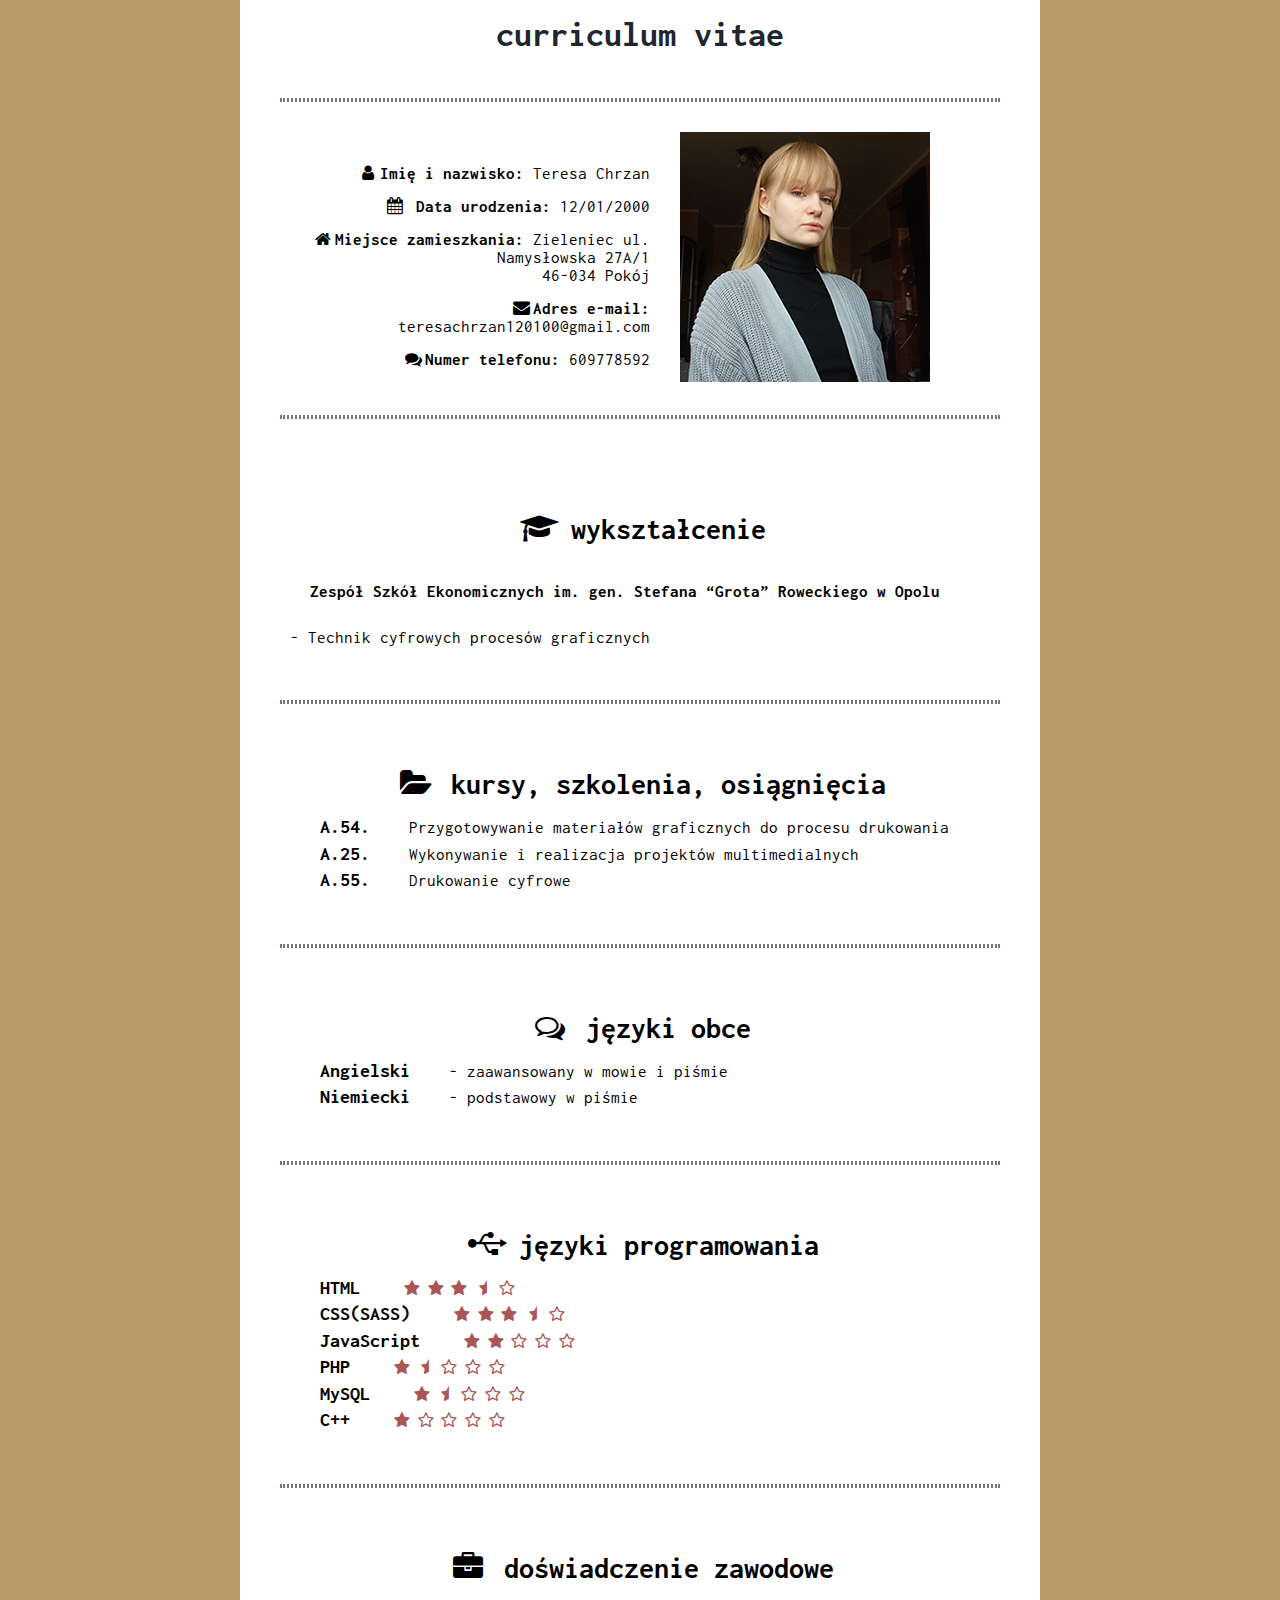
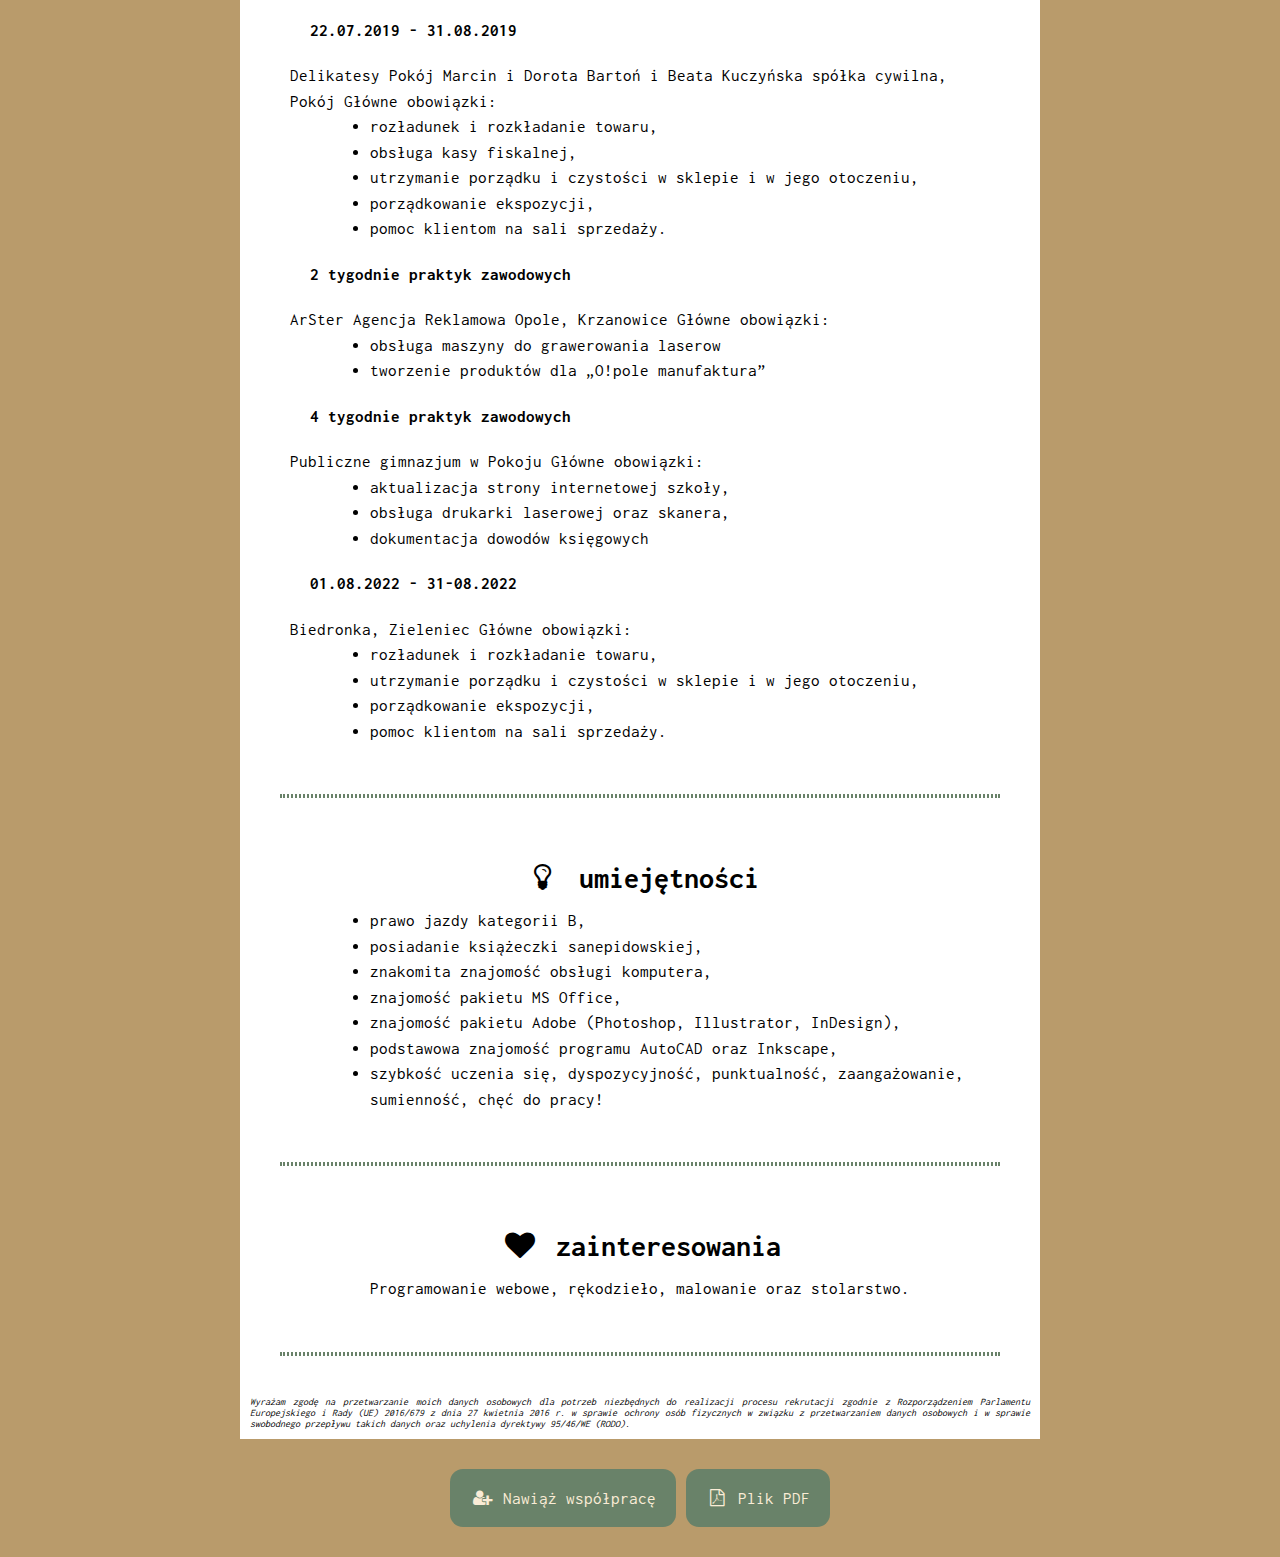
<file: cv/cv.html>
<!DOCTYPE html>
<html lang="pl">
<head>
    <meta charset="UTF-8">
    <meta http-equiv="X-UA-Compatible" content="IE=edge">
    <meta name="viewport" content="width=device-width, initial-scale=1.0">
    <title>CV ~ Teresa Chrzan</title>

    <link href='https://fonts.googleapis.com/css?family=Inconsolata:400,700&subset=latin,latin-ext' rel='stylesheet' type='text/css'>

    <link rel="stylesheet" href="fontello/cv/css/fontello.css">

    <link rel="stylesheet" href="style-cv.css">
</head>
<body>
    
    <main>

            <div class="head">
                <header><h1>Curriculum Vitae</h1></header>
                <div class="line"></div>    
            </div>
            
            <section class="dane">
                <div class="firstDane">
                    <p><i class="icon-user"></i><b>Imię i nazwisko:</b> Teresa Chrzan</p>
                    <p><i class="icon-calendar"></i><b> Data urodzenia:</b> 12/01/2000</p>
                    <p><i class="icon-home-1"></i><b>Miejsce zamieszkania:</b> Zieleniec ul. Namysłowska 27A/1  <br />46-034 Pokój</p>
                    <p><i class="icon-mail-alt"></i><b>Adres e-mail:</b> teresachrzan120100@gmail.com</p>
                    <p><i class="icon-chat"></i><b>Numer telefonu:</b> 609778592</p>
                </div>

                <div class="photo">
                    <img src="zdj_cv.jpg" alt="cv-photo">
                </div>
            </section>
            <div class="line"></div>

            <article>
                <section class="secondDane">
                    <h1><i class="icon-graduation-cap"></i> wykształcenie</h1>

                    <h4>Zespół Szkół Ekonomicznych im. gen. Stefana “Grota” Roweckiego w Opolu</h4> -
                Technik cyfrowych procesów graficznych
                </section>

                <div class="line"></div> 

                <section class="secondDane">
                    <h1><i class="icon-folder-open"></i> kursy, szkolenia, osiągnięcia</h1>

                    <p><b>A.54.</b> Przygotowywanie materiałów graficznych do procesu drukowania</p>
                    <p><b>A.25.</b> Wykonywanie i realizacja projektów multimedialnych</p>
                    <p><b>A.55.</b> Drukowanie cyfrowe </p>
                </section>

                <div class="line"></div> 

                <section class="secondDane">
                    <h1><i class="icon-chat-empty"></i> Języki obce</h1>

                    <p><b>Angielski</b> - zaawansowany w mowie i piśmie</p>
                    <p><b>Niemiecki</b> - podstawowy w piśmie</p>
                </section>

                <div class="line"></div> 

                <section class="secondDane">
                    <h1><i class="icon-usb"></i> Języki programowania</h1>

                    <p><b>HTML  </b><i class="icon-star"></i><i class="icon-star"></i><i class="icon-star"></i><i class="icon-star-half"></i><i class="icon-star-empty"></i> </p>
                    <p><b>CSS(SASS)  </b><i class="icon-star"></i><i class="icon-star"></i><i class="icon-star"></i><i class="icon-star-half"></i><i class="icon-star-empty"></i> </p>
                    <p><b>JavaScript  </b><i class="icon-star"></i><i class="icon-star"></i><i class="icon-star-empty"></i><i class="icon-star-empty"></i><i class="icon-star-empty"></i> </p>
                    <p><b>PHP  </b><i class="icon-star"></i><i class="icon-star-half"></i><i class="icon-star-empty"></i><i class="icon-star-empty"></i><i class="icon-star-empty"></i> </p>
                    <p><b>MySQL  </b><i class="icon-star"></i><i class="icon-star-half"></i><i class="icon-star-empty"></i><i class="icon-star-empty"></i><i class="icon-star-empty"></i> </p>
                    <p><b>C++  </b><i class="icon-star"></i><i class="icon-star-empty"></i><i class="icon-star-empty"></i><i class="icon-star-empty"></i><i class="icon-star-empty"></i> </p>
                </section>

                <div class="line"></div> 

                <section class="secondDane">
                    <h1><i class="icon-briefcase"></i> doświadczenie zawodowe</h1>

                    <h4>22.07.2019 - 31.08.2019</h4>
                    Delikatesy Pokój Marcin i Dorota Bartoń i Beata Kuczyńska spółka cywilna, Pokój
                    Główne obowiązki:
                    <ul>
                        <li>rozładunek i rozkładanie towaru,</li>
                        <li>obsługa kasy fiskalnej,</li>
                        <li>utrzymanie porządku i czystości w sklepie i w jego otoczeniu,</li>
                        <li>porządkowanie ekspozycji,</li>
                        <li>pomoc klientom na sali sprzedaży.</li>
                    </ul>

                    <h4>2 tygodnie praktyk zawodowych</h4>
                    ArSter Agencja Reklamowa Opole, Krzanowice
                    Główne obowiązki:
                    <ul>
                        <li>obsługa maszyny do grawerowania laserow</li>
                        <li>tworzenie produktów dla <q>O!pole manufaktura</q></li>
                    </ul>
                    <h4>4 tygodnie praktyk zawodowych</h4>
                    Publiczne gimnazjum w Pokoju
                    Główne obowiązki:
                    <ul>
                        <li>aktualizacja strony internetowej szkoły,</li>
                        <li>obsługa drukarki laserowej oraz skanera,</li>
                        <li>dokumentacja dowodów księgowych</li>
                    </ul>
                    <h4>01.08.2022 - 31-08.2022</h4>
                    Biedronka, Zieleniec
                    Główne obowiązki:
                    <ul>
                        <li>rozładunek i rozkładanie towaru,</li>
                        <li>utrzymanie porządku i czystości w sklepie i w jego otoczeniu,</li>
                        <li>porządkowanie ekspozycji,</li>
                        <li>pomoc klientom na sali sprzedaży.</li>
                    </ul>
                </section>

                <div class="line"></div> 
                
                <section class="secondDane">
                    <h1><i class="icon-lightbulb"></i> umiejętności</h1>

                    <ul>
                        <li>prawo jazdy kategorii B,</li>
                        <li>posiadanie książeczki sanepidowskiej,</li>
                        <li>znakomita znajomość obsługi komputera,</li>
                        <li>znajomość pakietu MS Office,</li>
                        <li>znajomość pakietu Adobe (Photoshop, Illustrator, InDesign),</li>
                        <li>podstawowa znajomość programu AutoCAD oraz Inkscape,</li>
                        <li>szybkość uczenia się, dyspozycyjność, punktualność, zaangażowanie, sumienność, chęć do pracy!</li>
                    </ul>
                </section>

                <div class="line"></div> 
                
                <section class="secondDane">
                    <h1><i class="icon-heart"></i> zainteresowania</h1>

                    <p style="text-align: center;">Programowanie webowe, rękodzieło, malowanie oraz stolarstwo.</p>
                </section>

                <div class="line"></div> 

                <section class="rodo">
                    <i>Wyrażam zgodę na przetwarzanie moich danych osobowych dla potrzeb niezbędnych do realizacji procesu rekrutacji zgodnie z Rozporządzeniem Parlamentu Europejskiego i Rady (UE) 2016/679 z dnia 27 kwietnia 2016 r. w sprawie ochrony osób fizycznych w związku z przetwarzaniem danych osobowych i w sprawie swobodnego przepływu takich danych oraz uchylenia dyrektywy 95/46/WE (RODO).</i>
                </section>

            </article>
    </main>

    <footer>
        <a href="mailto:teresachrzan120100@gmail.com" class="button"><i class="icon-user-plus"></i> Nawiąż współpracę</a>
        <a href="CV _ Teresa Chrzan.pdf" class="button" target="_blank"><i class="icon-file-pdf"></i> Plik PDF</a>
    </footer>

</body>
</html>
</file>
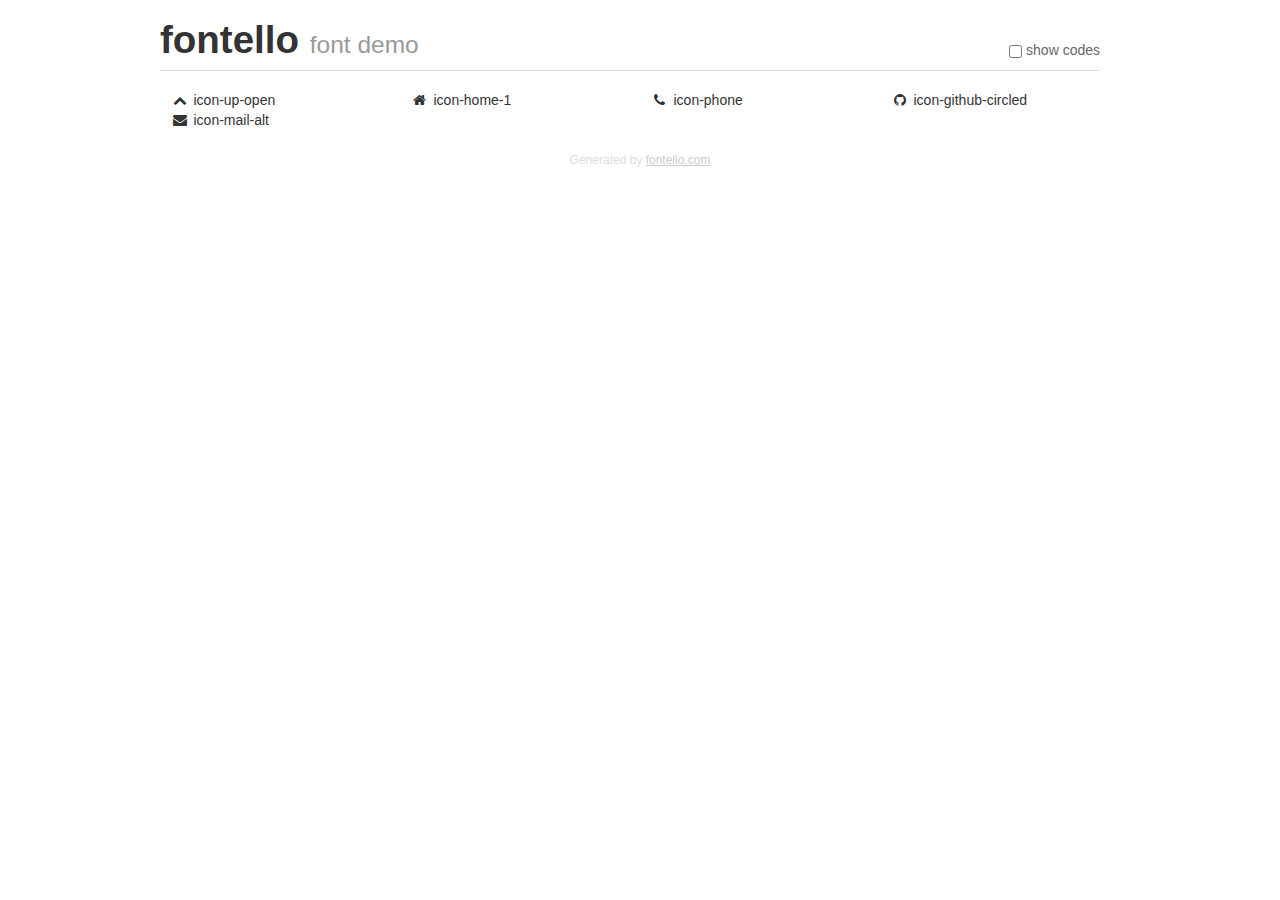
<file: fontello/demo.html>
<!DOCTYPE html>
<html>
  <head>
  <!--[if lt IE 9]><script language="javascript" type="text/javascript" src="//html5shim.googlecode.com/svn/trunk/html5.js"></script><![endif]-->
  <meta charset="UTF-8">
  <style>
    html {
      font-size: 100%;
      -webkit-text-size-adjust: 100%;
      -ms-text-size-adjust: 100%;
    }
    a:focus {
      outline: thin dotted #333;
      outline: 5px auto -webkit-focus-ring-color;
      outline-offset: -2px;
    }
    a:hover,
    a:active {
      outline: 0;
    }
    input {
      margin: 0;
      font-size: 100%;
      vertical-align: middle;
      *overflow: visible;
      line-height: normal;
    }
    input::-moz-focus-inner {
      padding: 0;
      border: 0;
    }
    body {
      margin: 0;
      font-family: "Helvetica Neue", Helvetica, Arial, sans-serif;
      font-size: 14px;
      line-height: 20px;
      color: #333;
      background-color: #fff;
    }
    a {
      color: #08c;
      text-decoration: none;
    }
    a:hover {
      color: #005580;
      text-decoration: underline;
    }
    .row {
      margin-left: -20px;
      *zoom: 1;
    }
    .row:before,
    .row:after {
      display: table;
      content: "";
      line-height: 0;
    }
    .row:after {
      clear: both;
    }
    .span3 {
      float: left;
      min-height: 1px;
      margin-left: 20px;
      width: 220px;
    }
    .container {
      width: 940px;
      margin-right: auto;
      margin-left: auto;
      *zoom: 1;
    }
    .container:before,
    .container:after {
      display: table;
      content: "";
      line-height: 0;
    }
    .container:after {
      clear: both;
    }
    small {
      font-size: 85%;
    }
    h1 {
      margin: 10px 0;
      font-family: inherit;
      font-weight: bold;
      line-height: 20px;
      color: inherit;
      text-rendering: optimizelegibility;
      line-height: 40px;
      font-size: 38.5px;
    }
    h1 small {
      font-weight: normal;
      line-height: 1;
      color: #999;
      font-size: 24.5px;
    }

    body {
      margin-top: 90px;
    }
    .header {
      position: fixed;
      top: 0;
      left: 50%;
      margin-left: -480px;
      background-color: #fff;
      border-bottom: 1px solid #ddd;
      padding-top: 10px;
      z-index: 10;
    }
    .footer {
      color: #ddd;
      font-size: 12px;
      text-align: center;
      margin-top: 20px;
    }
    .footer a {
      color: #ccc;
      text-decoration: underline;
    }
    .the-icons {
      font-size: 14px;
      line-height: 24px;
    }
    .switch {
      position: absolute;
      right: 0;
      bottom: 10px;
      color: #666;
    }
    .switch input {
      margin-right: 0.3em;
    }
    .codesOn .i-name {
      display: none;
    }
    .codesOn .i-code {
      display: inline;
    }
    .i-code {
      display: none;
    }
    @font-face {
      font-family: 'fontello';
      src: url('./font/fontello.eot?90142702');
      src: url('./font/fontello.eot?90142702#iefix') format('embedded-opentype'),
           url('./font/fontello.woff?90142702') format('woff'),
           url('./font/fontello.ttf?90142702') format('truetype'),
           url('./font/fontello.svg?90142702#fontello') format('svg');
      font-weight: normal;
      font-style: normal;
    }
    .demo-icon {
      font-family: "fontello";
      font-style: normal;
      font-weight: normal;
      speak: never;
     
      display: inline-block;
      text-decoration: inherit;
      width: 1em;
      margin-right: .2em;
      text-align: center;
      /* opacity: .8; */
     
      /* For safety - reset parent styles, that can break glyph codes*/
      font-variant: normal;
      text-transform: none;
     
      /* fix buttons height, for twitter bootstrap */
      line-height: 1em;
     
      /* Animation center compensation - margins should be symmetric */
      /* remove if not needed */
      margin-left: .2em;
     
      /* You can be more comfortable with increased icons size */
      /* font-size: 120%; */
     
      /* Font smoothing. That was taken from TWBS */
      -webkit-font-smoothing: antialiased;
      -moz-osx-font-smoothing: grayscale;
     
      /* Uncomment for 3D effect */
      /* text-shadow: 1px 1px 1px rgba(127, 127, 127, 0.3); */
    }
    </style>
    <link rel="stylesheet" href="css/animation.css"><!--[if IE 7]><link rel="stylesheet" href="css/" + font.fontname + "-ie7.css"><![endif]-->
    <script>
      function toggleCodes(on) {
        var obj = document.getElementById('icons');
      
        if (on) {
          obj.className += ' codesOn';
        } else {
          obj.className = obj.className.replace(' codesOn', '');
        }
      }
    </script>
  </head>
  <body>
    <div class="container header">
      <h1>fontello <small>font demo</small></h1>
      <label class="switch">
        <input type="checkbox" onclick="toggleCodes(this.checked)">show codes
      </label>
    </div>
    <div class="container" id="icons">
      <div class="row">
        <div class="span3" title="Code: 0xe800">
          <i class="demo-icon icon-up-open">&#xe800;</i> <span class="i-name">icon-up-open</span><span class="i-code">0xe800</span>
        </div>
        <div class="span3" title="Code: 0xe803">
          <i class="demo-icon icon-home-1">&#xe803;</i> <span class="i-name">icon-home-1</span><span class="i-code">0xe803</span>
        </div>
        <div class="span3" title="Code: 0xe806">
          <i class="demo-icon icon-phone">&#xe806;</i> <span class="i-name">icon-phone</span><span class="i-code">0xe806</span>
        </div>
        <div class="span3" title="Code: 0xf09b">
          <i class="demo-icon icon-github-circled">&#xf09b;</i> <span class="i-name">icon-github-circled</span><span class="i-code">0xf09b</span>
        </div>
      </div>
      <div class="row">
        <div class="span3" title="Code: 0xf0e0">
          <i class="demo-icon icon-mail-alt">&#xf0e0;</i> <span class="i-name">icon-mail-alt</span><span class="i-code">0xf0e0</span>
        </div>
      </div>
    </div>
    <div class="container footer">Generated by <a href="https://fontello.com">fontello.com</a></div>
  </body>
</html>
</file>
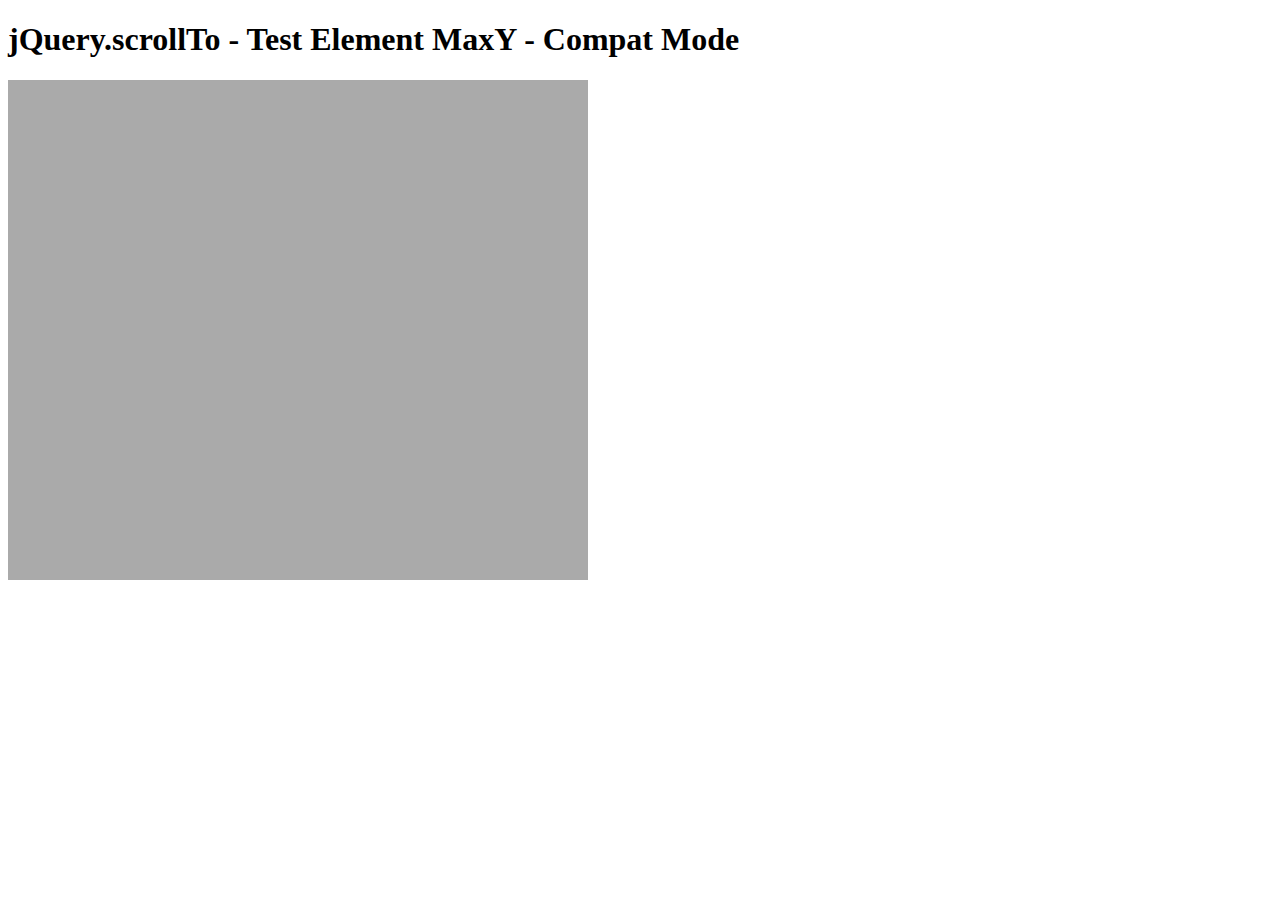
<file: jquery.scrollTo-master/tests/ElemMaxY-compat.html>
<!DOCTYPE html PUBLIC "-//W3C//DTD XHTML 1.0 Transitional//EN" "http://www.w3.org/TR/xhtml1/DTD/xhtml1-transitional.dtd">
<html xmlns="http://www.w3.org/1999/xhtml">
<head>
	<meta http-equiv="Content-Type" content="text/html; charset=iso-8859-1" />
	<title>jQuery.scrollTo - Test Element MaxY - Compat Mode</title>
	<script type="text/javascript" src="https://code.jquery.com/jquery-1.11.0.js"></script>
	<script type="text/javascript" src="../jquery.scrollTo.js"></script>
	<script type="text/javascript" src="test.js"></script>
</head>
<body>
	<h1>jQuery.scrollTo - Test Element MaxY - Compat Mode</h1>
	
	<div id="viewport" style="width:600px;height:500px;overflow: auto">
		<div id="ua" style="height:1500px; width:500px; padding:0 40px; background-color:#AAA">
			&nbsp;
		</div>
	</div>
	<script type="text/javascript">
		$('#viewport').test();
	</script>
</html>
</file>
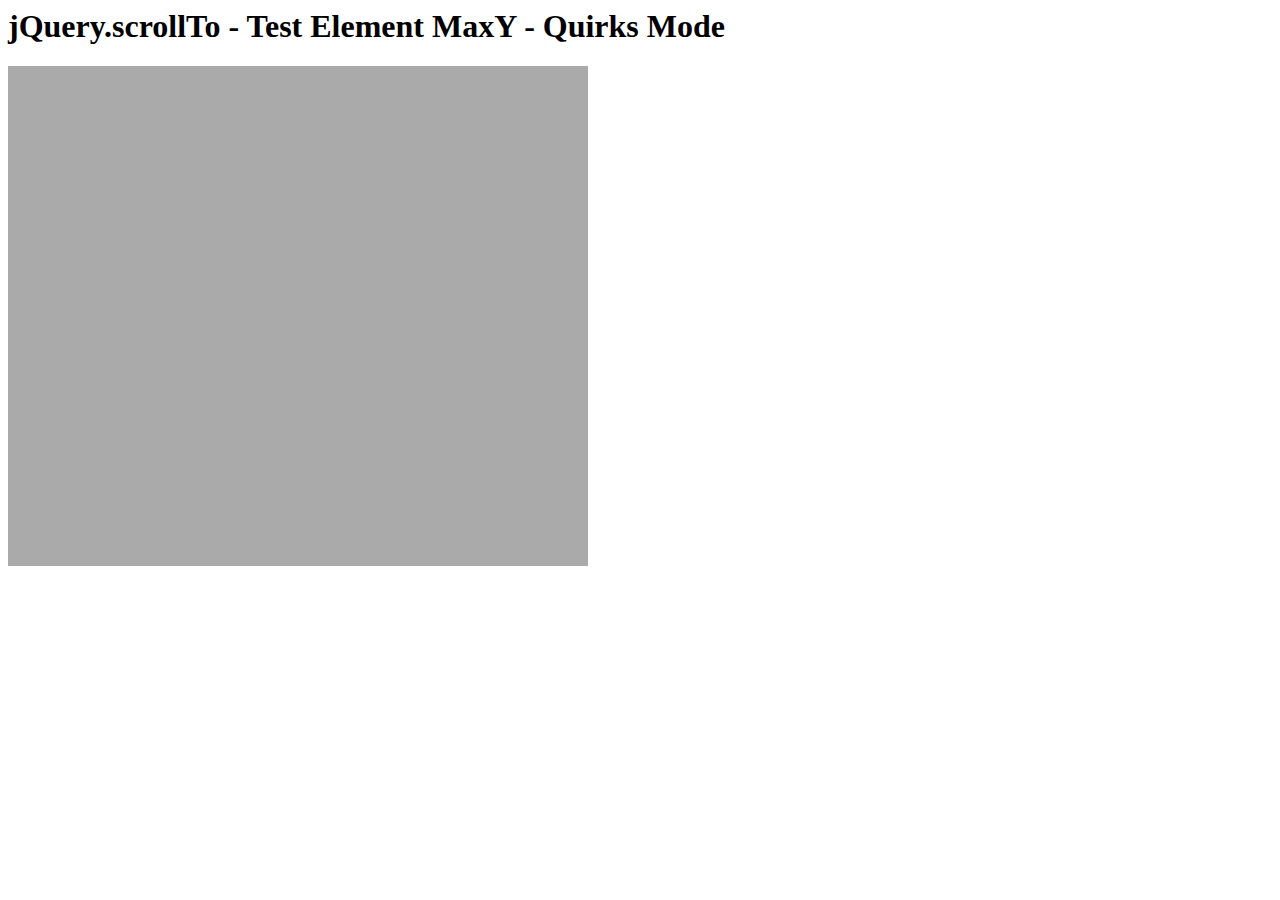
<file: jquery.scrollTo-master/tests/ElemMaxY-quirks.html>
<html>
<head>
	<meta http-equiv="Content-Type" content="text/html; charset=iso-8859-1" />
	<title>jQuery.scrollTo - Test Element MaxY - Quirks Mode</title>
	<script type="text/javascript" src="https://code.jquery.com/jquery-1.11.0.js"></script>
	<script type="text/javascript" src="../jquery.scrollTo.js"></script>
	<script type="text/javascript" src="test.js"></script>
</head>
<body>
	<h1>jQuery.scrollTo - Test Element MaxY - Quirks Mode</h1>
	
	<div id="viewport" style="width:600px;height:500px;overflow: auto">
		<div id="ua" style="height:1500px; width:500px; padding:0 40px; background-color:#AAA">
			&nbsp;
		</div>
	</div>
	<script type="text/javascript">
		$('#viewport').test();
	</script>
</html>
</file>
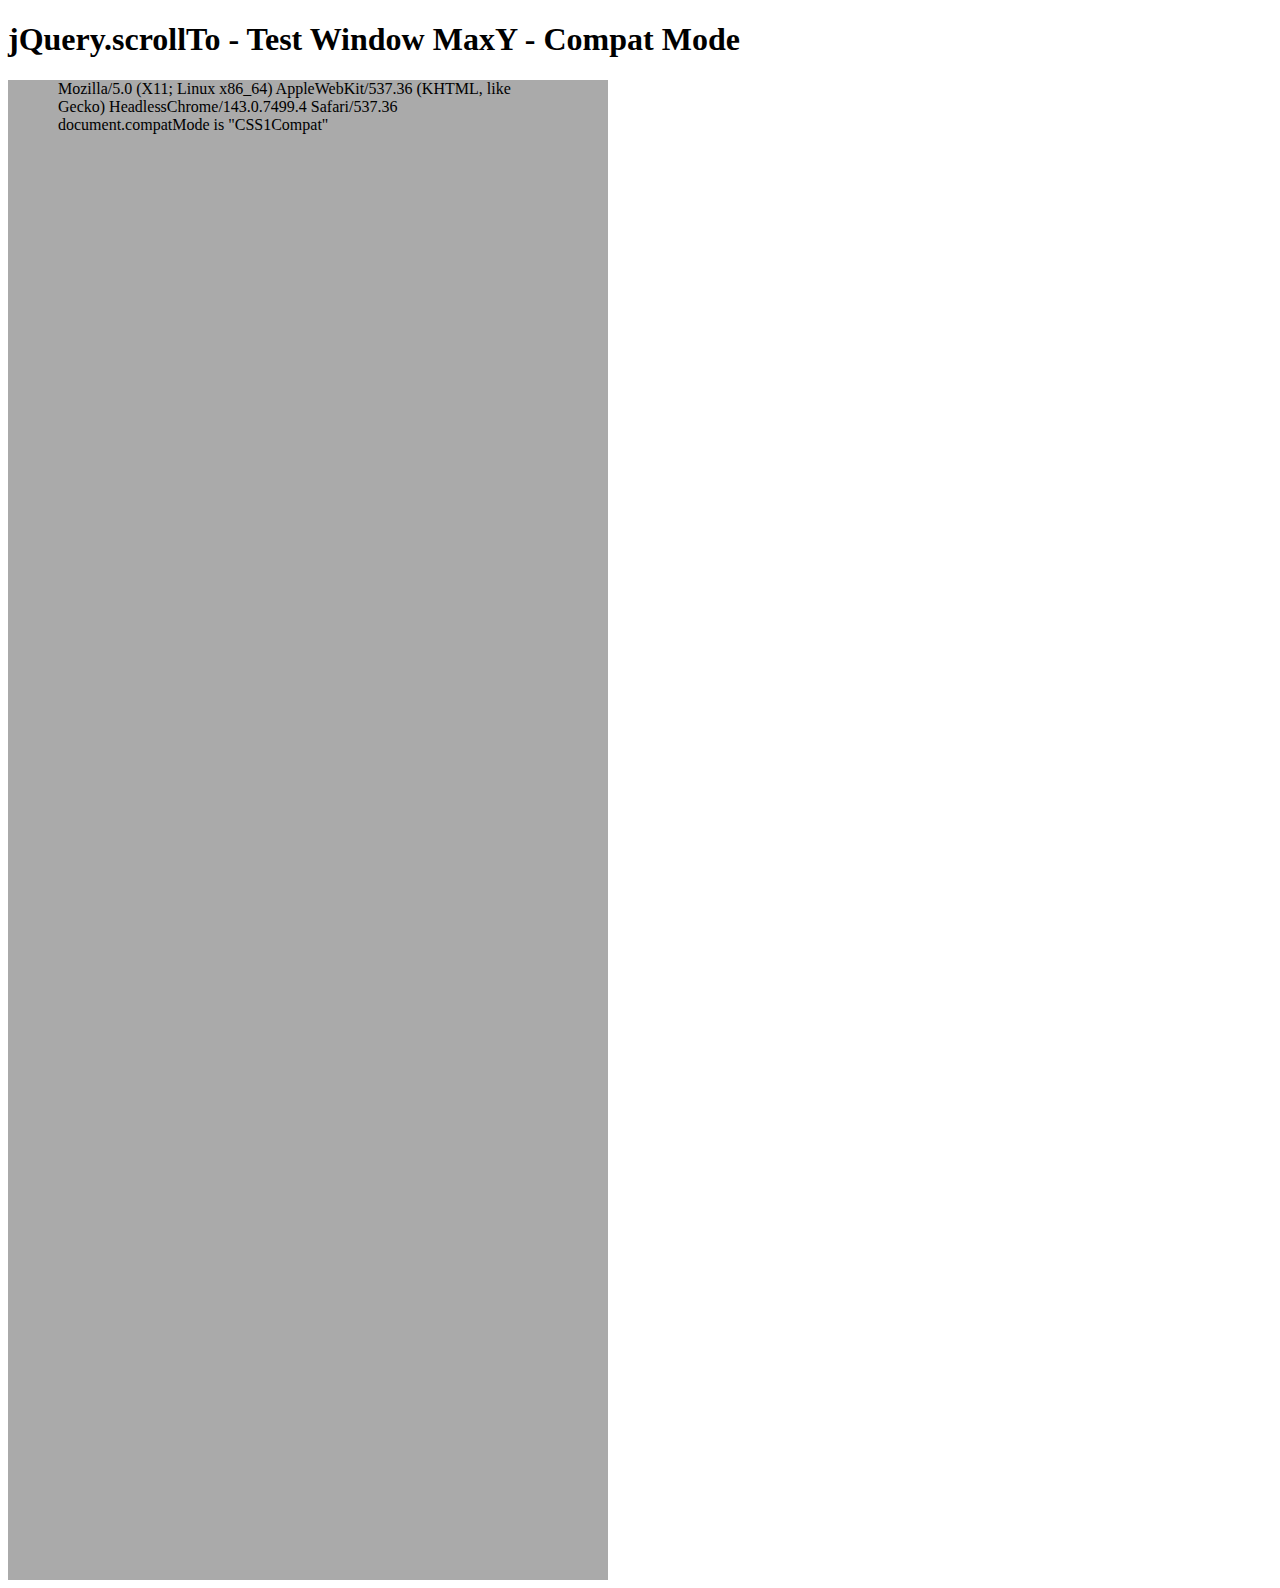
<file: jquery.scrollTo-master/tests/WinMaxY-compat.html>
<!DOCTYPE html PUBLIC "-//W3C//DTD XHTML 1.0 Transitional//EN" "http://www.w3.org/TR/xhtml1/DTD/xhtml1-transitional.dtd">
<html xmlns="http://www.w3.org/1999/xhtml">
<head>
	<meta http-equiv="Content-Type" content="text/html; charset=iso-8859-1" />
	<title>jQuery.scrollTo - Test Window MaxY - Compat Mode</title>
	<script type="text/javascript" src="https://code.jquery.com/jquery-1.11.0.js"></script>
	<script type="text/javascript" src="../jquery.scrollTo.js"></script>
	<script type="text/javascript" src="test.js"></script>
</head>
<body>
	<h1>jQuery.scrollTo - Test Window MaxY - Compat Mode</h1>
	
	<div id="ua" style="height:1500px; width:500px; padding:0 50px; background-color:#AAA">
		&nbsp;
	</div>
	<script type="text/javascript">
		$(window).test();
	</script>
</html>
</file>
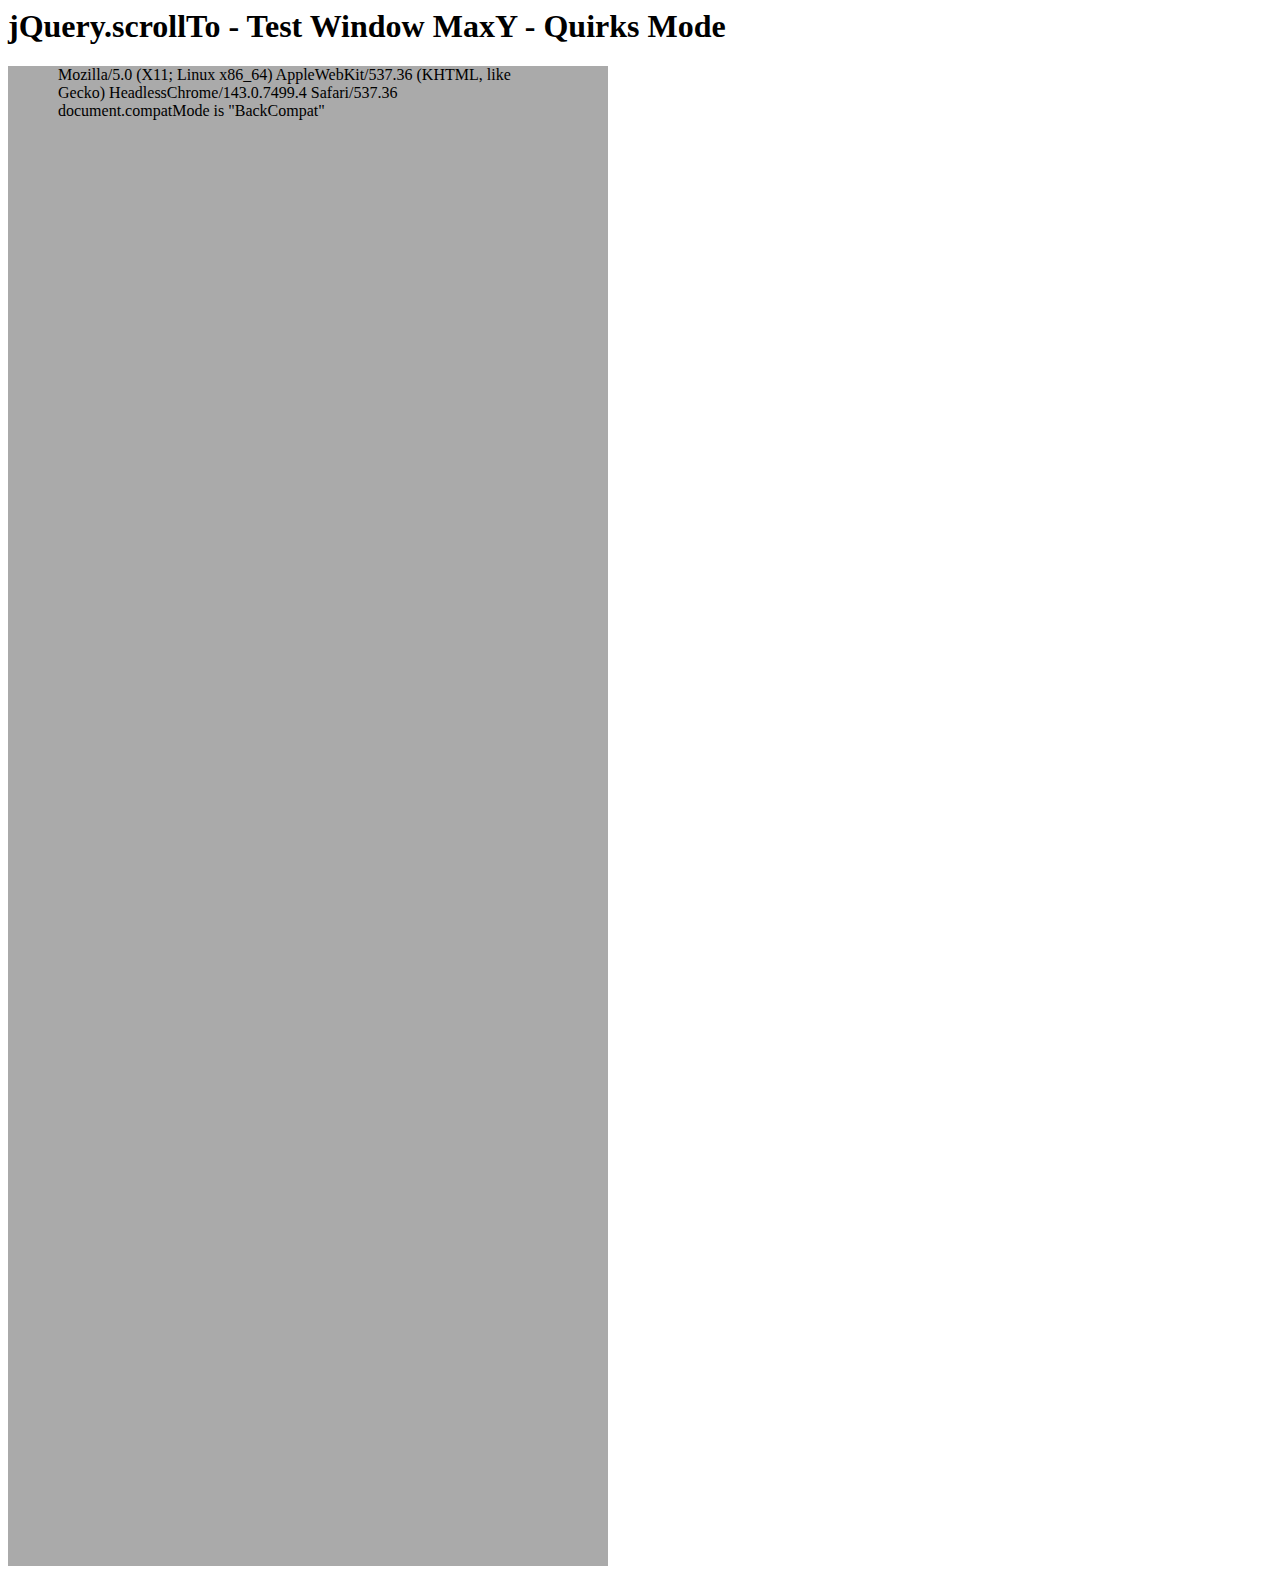
<file: jquery.scrollTo-master/tests/WinMaxY-quirks.html>
<html>
<head>
	<meta http-equiv="Content-Type" content="text/html; charset=iso-8859-1" />
	<title>jQuery.scrollTo - Test Window MaxY - Quirks Mode</title>
	<script type="text/javascript" src="https://code.jquery.com/jquery-1.11.0.js"></script>
	<script type="text/javascript" src="../jquery.scrollTo.js"></script>
	<script type="text/javascript" src="test.js"></script>
</head>
<body>
	<h1>jQuery.scrollTo - Test Window MaxY - Quirks Mode</h1>

	<div id="ua" style="height:1500px; width:500px; padding:0 50px; background-color:#AAA">
		&nbsp;
	</div>
	<script type="text/javascript">
		$(window).test();
	</script>
</html>
</file>
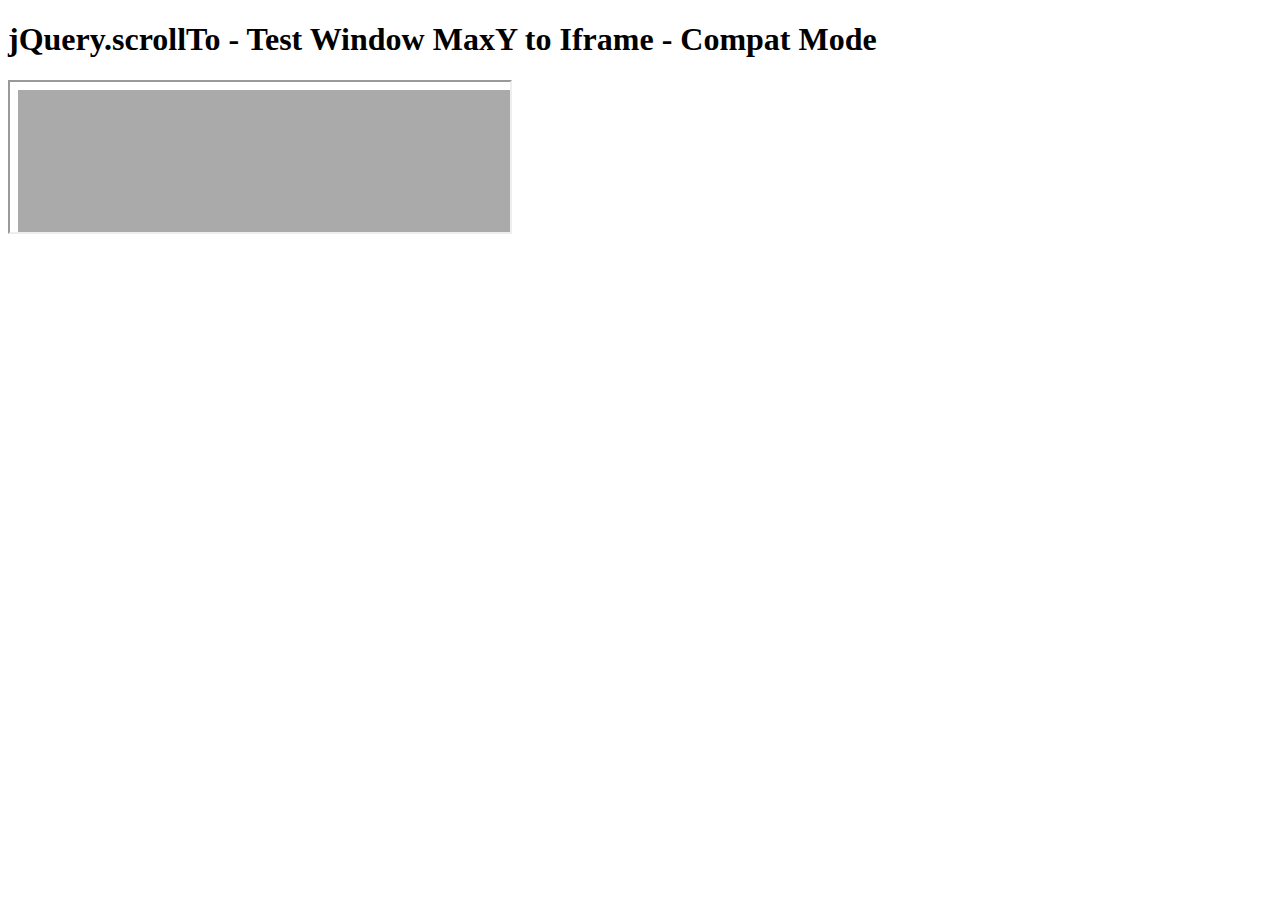
<file: jquery.scrollTo-master/tests/WinMaxY-to-iframe-compat.html>
<!DOCTYPE html PUBLIC "-//W3C//DTD XHTML 1.0 Transitional//EN" "http://www.w3.org/TR/xhtml1/DTD/xhtml1-transitional.dtd">
<html xmlns="http://www.w3.org/1999/xhtml">
<head>
	<meta http-equiv="Content-Type" content="text/html; charset=iso-8859-1" />
	<title>jQuery.scrollTo - Test Window MaxY to Iframe - Compat Mode</title>
	<script type="text/javascript" src="https://code.jquery.com/jquery-1.11.0.js"></script>
	<script type="text/javascript" src="../jquery.scrollTo.js"></script>
	<script type="text/javascript" src="test.js"></script>
</head>
<body>
	<h1>jQuery.scrollTo - Test Window MaxY to Iframe - Compat Mode</h1>

	<iframe src="WinMaxY-compat.html?notest"  style="width:500px" /></iframe>
	
	<script type="text/javascript">
		setTimeout(function(){
			$('iframe').test();
		}, 1500 );
	</script>
</html>
</file>
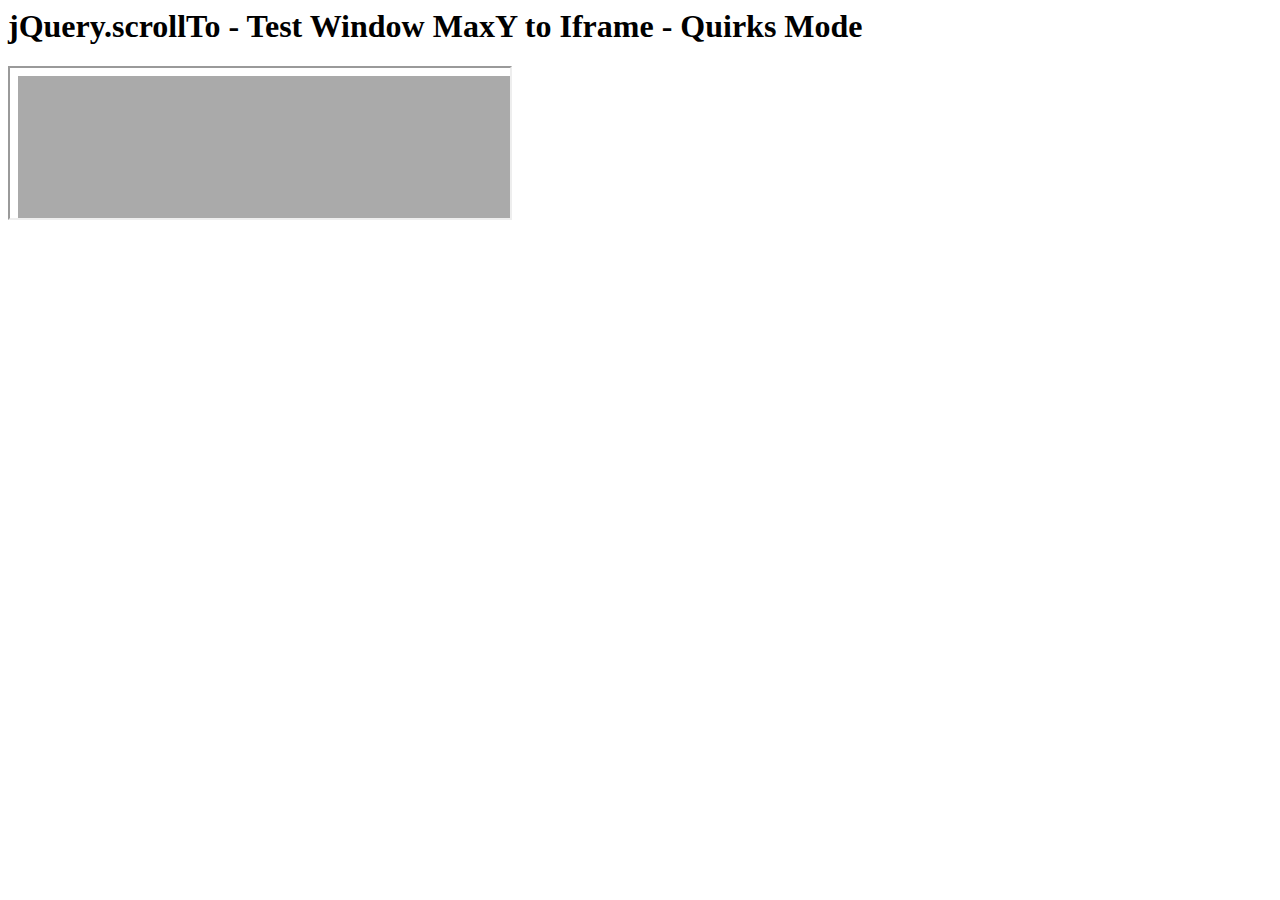
<file: jquery.scrollTo-master/tests/WinMaxY-to-iframe-quirks.html>
<html>
<head>
	<meta http-equiv="Content-Type" content="text/html; charset=iso-8859-1" />
	<title>jQuery.scrollTo - Test Window MaxY to Iframe - Quirks Mode</title>
	<script type="text/javascript" src="https://code.jquery.com/jquery-1.11.0.js"></script>
	<script type="text/javascript" src="../jquery.scrollTo.js"></script>
	<script type="text/javascript" src="test.js"></script>
</head>
<body>
	<h1>jQuery.scrollTo - Test Window MaxY to Iframe - Quirks Mode</h1>
	
	<iframe src="WinMaxY-quirks.html?notest" style="width:500px"></iframe>
	
	<script type="text/javascript">
		setTimeout(function(){
			$('iframe').test();
		}, 1500 );
	</script>
</html>
</file>
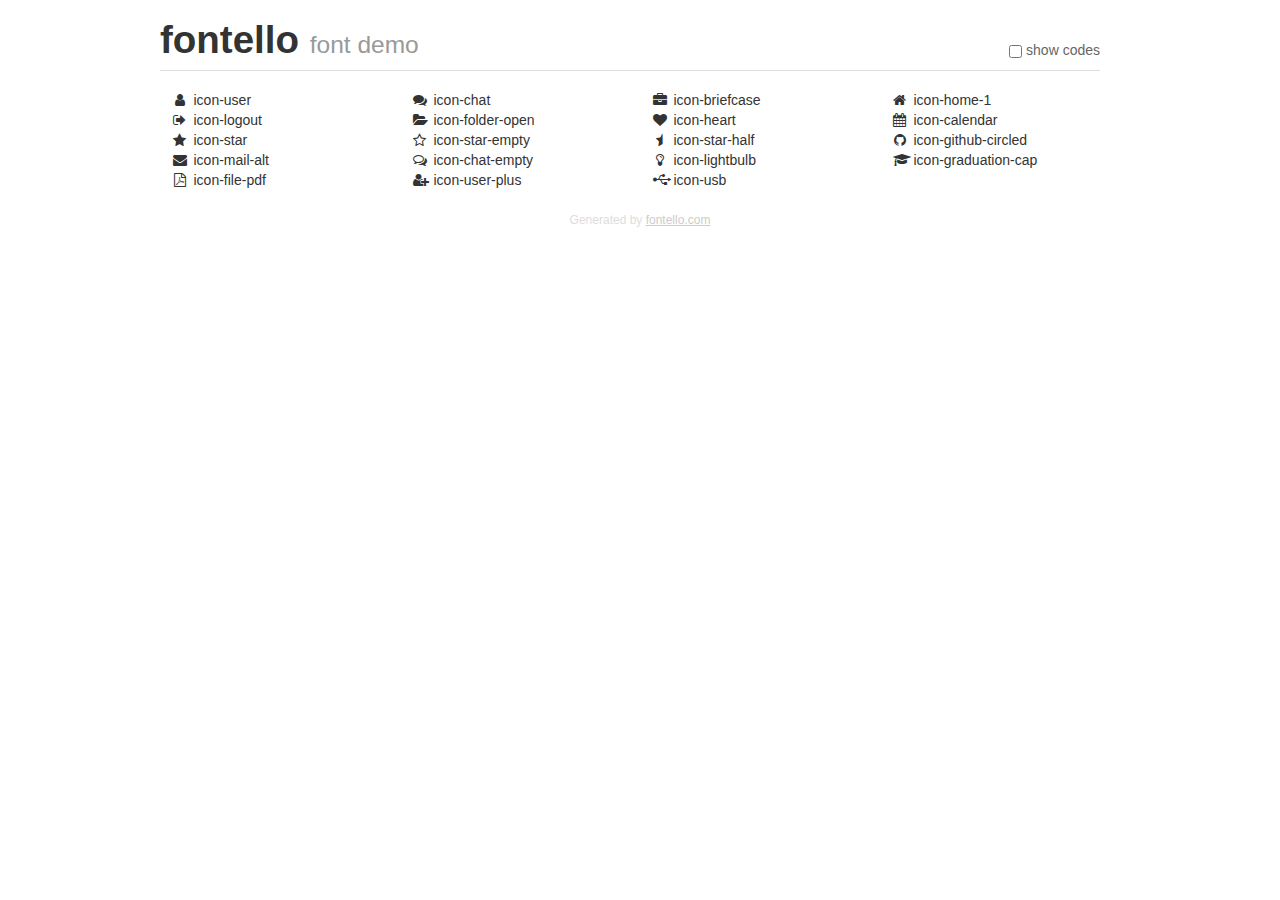
<file: cv/fontello/cv/demo.html>
<!DOCTYPE html>
<html>
  <head>
  <!--[if lt IE 9]><script language="javascript" type="text/javascript" src="//html5shim.googlecode.com/svn/trunk/html5.js"></script><![endif]-->
  <meta charset="UTF-8">
  <style>
    html {
      font-size: 100%;
      -webkit-text-size-adjust: 100%;
      -ms-text-size-adjust: 100%;
    }
    a:focus {
      outline: thin dotted #333;
      outline: 5px auto -webkit-focus-ring-color;
      outline-offset: -2px;
    }
    a:hover,
    a:active {
      outline: 0;
    }
    input {
      margin: 0;
      font-size: 100%;
      vertical-align: middle;
      *overflow: visible;
      line-height: normal;
    }
    input::-moz-focus-inner {
      padding: 0;
      border: 0;
    }
    body {
      margin: 0;
      font-family: "Helvetica Neue", Helvetica, Arial, sans-serif;
      font-size: 14px;
      line-height: 20px;
      color: #333;
      background-color: #fff;
    }
    a {
      color: #08c;
      text-decoration: none;
    }
    a:hover {
      color: #005580;
      text-decoration: underline;
    }
    .row {
      margin-left: -20px;
      *zoom: 1;
    }
    .row:before,
    .row:after {
      display: table;
      content: "";
      line-height: 0;
    }
    .row:after {
      clear: both;
    }
    .span3 {
      float: left;
      min-height: 1px;
      margin-left: 20px;
      width: 220px;
    }
    .container {
      width: 940px;
      margin-right: auto;
      margin-left: auto;
      *zoom: 1;
    }
    .container:before,
    .container:after {
      display: table;
      content: "";
      line-height: 0;
    }
    .container:after {
      clear: both;
    }
    small {
      font-size: 85%;
    }
    h1 {
      margin: 10px 0;
      font-family: inherit;
      font-weight: bold;
      line-height: 20px;
      color: inherit;
      text-rendering: optimizelegibility;
      line-height: 40px;
      font-size: 38.5px;
    }
    h1 small {
      font-weight: normal;
      line-height: 1;
      color: #999;
      font-size: 24.5px;
    }

    body {
      margin-top: 90px;
    }
    .header {
      position: fixed;
      top: 0;
      left: 50%;
      margin-left: -480px;
      background-color: #fff;
      border-bottom: 1px solid #ddd;
      padding-top: 10px;
      z-index: 10;
    }
    .footer {
      color: #ddd;
      font-size: 12px;
      text-align: center;
      margin-top: 20px;
    }
    .footer a {
      color: #ccc;
      text-decoration: underline;
    }
    .the-icons {
      font-size: 14px;
      line-height: 24px;
    }
    .switch {
      position: absolute;
      right: 0;
      bottom: 10px;
      color: #666;
    }
    .switch input {
      margin-right: 0.3em;
    }
    .codesOn .i-name {
      display: none;
    }
    .codesOn .i-code {
      display: inline;
    }
    .i-code {
      display: none;
    }
    @font-face {
      font-family: 'fontello';
      src: url('./font/fontello.eot?60518346');
      src: url('./font/fontello.eot?60518346#iefix') format('embedded-opentype'),
           url('./font/fontello.woff?60518346') format('woff'),
           url('./font/fontello.ttf?60518346') format('truetype'),
           url('./font/fontello.svg?60518346#fontello') format('svg');
      font-weight: normal;
      font-style: normal;
    }
    .demo-icon {
      font-family: "fontello";
      font-style: normal;
      font-weight: normal;
      speak: never;
     
      display: inline-block;
      text-decoration: inherit;
      width: 1em;
      margin-right: .2em;
      text-align: center;
      /* opacity: .8; */
     
      /* For safety - reset parent styles, that can break glyph codes*/
      font-variant: normal;
      text-transform: none;
     
      /* fix buttons height, for twitter bootstrap */
      line-height: 1em;
     
      /* Animation center compensation - margins should be symmetric */
      /* remove if not needed */
      margin-left: .2em;
     
      /* You can be more comfortable with increased icons size */
      /* font-size: 120%; */
     
      /* Font smoothing. That was taken from TWBS */
      -webkit-font-smoothing: antialiased;
      -moz-osx-font-smoothing: grayscale;
     
      /* Uncomment for 3D effect */
      /* text-shadow: 1px 1px 1px rgba(127, 127, 127, 0.3); */
    }
    </style>
    <link rel="stylesheet" href="css/animation.css"><!--[if IE 7]><link rel="stylesheet" href="css/" + font.fontname + "-ie7.css"><![endif]-->
    <script>
      function toggleCodes(on) {
        var obj = document.getElementById('icons');
      
        if (on) {
          obj.className += ' codesOn';
        } else {
          obj.className = obj.className.replace(' codesOn', '');
        }
      }
    </script>
  </head>
  <body>
    <div class="container header">
      <h1>fontello <small>font demo</small></h1>
      <label class="switch">
        <input type="checkbox" onclick="toggleCodes(this.checked)">show codes
      </label>
    </div>
    <div class="container" id="icons">
      <div class="row">
        <div class="span3" title="Code: 0xe800">
          <i class="demo-icon icon-user">&#xe800;</i> <span class="i-name">icon-user</span><span class="i-code">0xe800</span>
        </div>
        <div class="span3" title="Code: 0xe801">
          <i class="demo-icon icon-chat">&#xe801;</i> <span class="i-name">icon-chat</span><span class="i-code">0xe801</span>
        </div>
        <div class="span3" title="Code: 0xe802">
          <i class="demo-icon icon-briefcase">&#xe802;</i> <span class="i-name">icon-briefcase</span><span class="i-code">0xe802</span>
        </div>
        <div class="span3" title="Code: 0xe803">
          <i class="demo-icon icon-home-1">&#xe803;</i> <span class="i-name">icon-home-1</span><span class="i-code">0xe803</span>
        </div>
      </div>
      <div class="row">
        <div class="span3" title="Code: 0xe804">
          <i class="demo-icon icon-logout">&#xe804;</i> <span class="i-name">icon-logout</span><span class="i-code">0xe804</span>
        </div>
        <div class="span3" title="Code: 0xe805">
          <i class="demo-icon icon-folder-open">&#xe805;</i> <span class="i-name">icon-folder-open</span><span class="i-code">0xe805</span>
        </div>
        <div class="span3" title="Code: 0xe806">
          <i class="demo-icon icon-heart">&#xe806;</i> <span class="i-name">icon-heart</span><span class="i-code">0xe806</span>
        </div>
        <div class="span3" title="Code: 0xe807">
          <i class="demo-icon icon-calendar">&#xe807;</i> <span class="i-name">icon-calendar</span><span class="i-code">0xe807</span>
        </div>
      </div>
      <div class="row">
        <div class="span3" title="Code: 0xe808">
          <i class="demo-icon icon-star">&#xe808;</i> <span class="i-name">icon-star</span><span class="i-code">0xe808</span>
        </div>
        <div class="span3" title="Code: 0xe809">
          <i class="demo-icon icon-star-empty">&#xe809;</i> <span class="i-name">icon-star-empty</span><span class="i-code">0xe809</span>
        </div>
        <div class="span3" title="Code: 0xe80a">
          <i class="demo-icon icon-star-half">&#xe80a;</i> <span class="i-name">icon-star-half</span><span class="i-code">0xe80a</span>
        </div>
        <div class="span3" title="Code: 0xf09b">
          <i class="demo-icon icon-github-circled">&#xf09b;</i> <span class="i-name">icon-github-circled</span><span class="i-code">0xf09b</span>
        </div>
      </div>
      <div class="row">
        <div class="span3" title="Code: 0xf0e0">
          <i class="demo-icon icon-mail-alt">&#xf0e0;</i> <span class="i-name">icon-mail-alt</span><span class="i-code">0xf0e0</span>
        </div>
        <div class="span3" title="Code: 0xf0e6">
          <i class="demo-icon icon-chat-empty">&#xf0e6;</i> <span class="i-name">icon-chat-empty</span><span class="i-code">0xf0e6</span>
        </div>
        <div class="span3" title="Code: 0xf0eb">
          <i class="demo-icon icon-lightbulb">&#xf0eb;</i> <span class="i-name">icon-lightbulb</span><span class="i-code">0xf0eb</span>
        </div>
        <div class="span3" title="Code: 0xf19d">
          <i class="demo-icon icon-graduation-cap">&#xf19d;</i> <span class="i-name">icon-graduation-cap</span><span class="i-code">0xf19d</span>
        </div>
      </div>
      <div class="row">
        <div class="span3" title="Code: 0xf1c1">
          <i class="demo-icon icon-file-pdf">&#xf1c1;</i> <span class="i-name">icon-file-pdf</span><span class="i-code">0xf1c1</span>
        </div>
        <div class="span3" title="Code: 0xf234">
          <i class="demo-icon icon-user-plus">&#xf234;</i> <span class="i-name">icon-user-plus</span><span class="i-code">0xf234</span>
        </div>
        <div class="span3" title="Code: 0xf287">
          <i class="demo-icon icon-usb">&#xf287;</i> <span class="i-name">icon-usb</span><span class="i-code">0xf287</span>
        </div>
      </div>
    </div>
    <div class="container footer">Generated by <a href="https://fontello.com">fontello.com</a></div>
  </body>
</html>
</file>
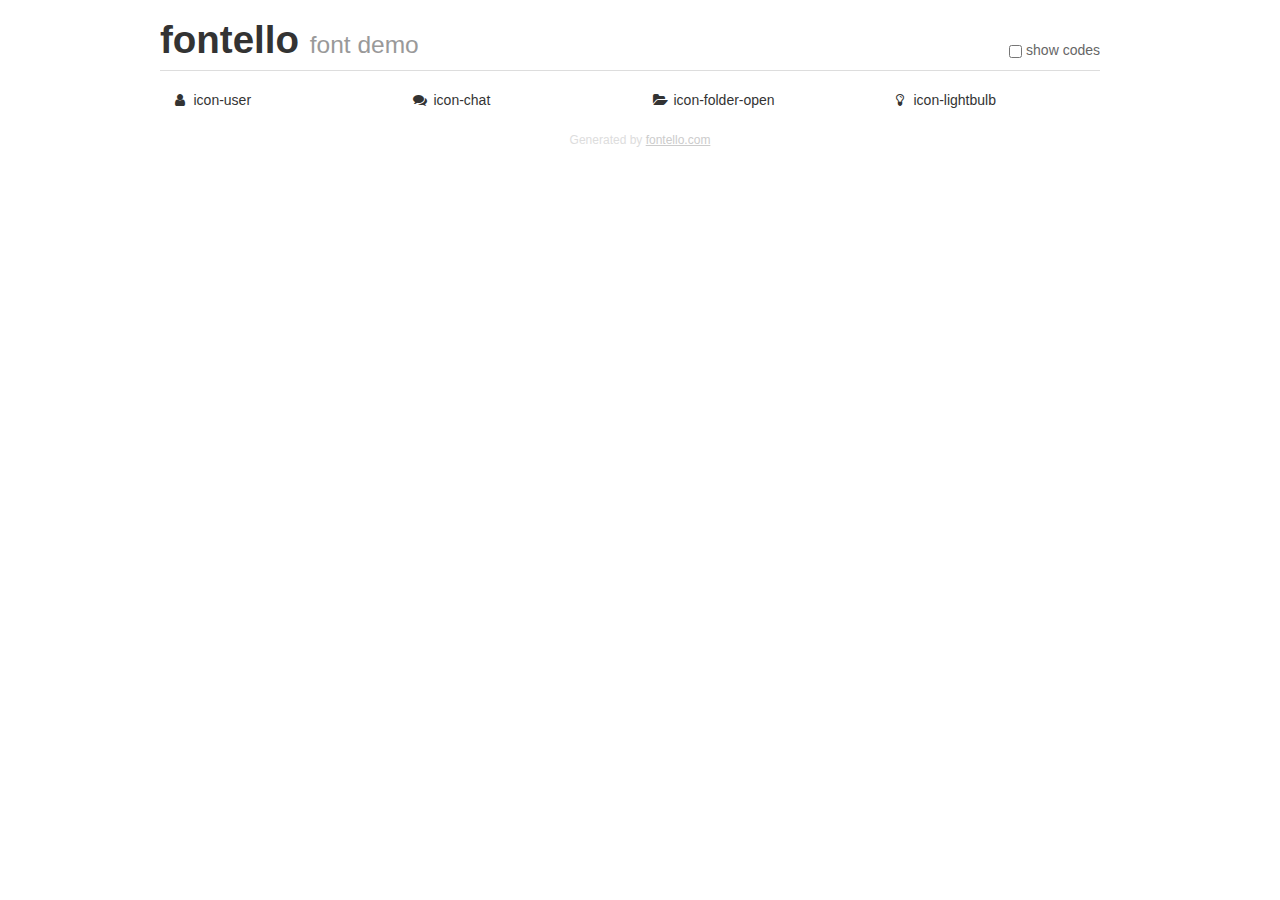
<file: cv/fontello/main/demo.html>
<!DOCTYPE html>
<html>
  <head>
  <!--[if lt IE 9]><script language="javascript" type="text/javascript" src="//html5shim.googlecode.com/svn/trunk/html5.js"></script><![endif]-->
  <meta charset="UTF-8">
  <style>
    html {
      font-size: 100%;
      -webkit-text-size-adjust: 100%;
      -ms-text-size-adjust: 100%;
    }
    a:focus {
      outline: thin dotted #333;
      outline: 5px auto -webkit-focus-ring-color;
      outline-offset: -2px;
    }
    a:hover,
    a:active {
      outline: 0;
    }
    input {
      margin: 0;
      font-size: 100%;
      vertical-align: middle;
      *overflow: visible;
      line-height: normal;
    }
    input::-moz-focus-inner {
      padding: 0;
      border: 0;
    }
    body {
      margin: 0;
      font-family: "Helvetica Neue", Helvetica, Arial, sans-serif;
      font-size: 14px;
      line-height: 20px;
      color: #333;
      background-color: #fff;
    }
    a {
      color: #08c;
      text-decoration: none;
    }
    a:hover {
      color: #005580;
      text-decoration: underline;
    }
    .row {
      margin-left: -20px;
      *zoom: 1;
    }
    .row:before,
    .row:after {
      display: table;
      content: "";
      line-height: 0;
    }
    .row:after {
      clear: both;
    }
    .span3 {
      float: left;
      min-height: 1px;
      margin-left: 20px;
      width: 220px;
    }
    .container {
      width: 940px;
      margin-right: auto;
      margin-left: auto;
      *zoom: 1;
    }
    .container:before,
    .container:after {
      display: table;
      content: "";
      line-height: 0;
    }
    .container:after {
      clear: both;
    }
    small {
      font-size: 85%;
    }
    h1 {
      margin: 10px 0;
      font-family: inherit;
      font-weight: bold;
      line-height: 20px;
      color: inherit;
      text-rendering: optimizelegibility;
      line-height: 40px;
      font-size: 38.5px;
    }
    h1 small {
      font-weight: normal;
      line-height: 1;
      color: #999;
      font-size: 24.5px;
    }

    body {
      margin-top: 90px;
    }
    .header {
      position: fixed;
      top: 0;
      left: 50%;
      margin-left: -480px;
      background-color: #fff;
      border-bottom: 1px solid #ddd;
      padding-top: 10px;
      z-index: 10;
    }
    .footer {
      color: #ddd;
      font-size: 12px;
      text-align: center;
      margin-top: 20px;
    }
    .footer a {
      color: #ccc;
      text-decoration: underline;
    }
    .the-icons {
      font-size: 14px;
      line-height: 24px;
    }
    .switch {
      position: absolute;
      right: 0;
      bottom: 10px;
      color: #666;
    }
    .switch input {
      margin-right: 0.3em;
    }
    .codesOn .i-name {
      display: none;
    }
    .codesOn .i-code {
      display: inline;
    }
    .i-code {
      display: none;
    }
    @font-face {
      font-family: 'fontello';
      src: url('./font/fontello.eot?37928567');
      src: url('./font/fontello.eot?37928567#iefix') format('embedded-opentype'),
           url('./font/fontello.woff?37928567') format('woff'),
           url('./font/fontello.ttf?37928567') format('truetype'),
           url('./font/fontello.svg?37928567#fontello') format('svg');
      font-weight: normal;
      font-style: normal;
    }
    .demo-icon {
      font-family: "fontello";
      font-style: normal;
      font-weight: normal;
      speak: never;
     
      display: inline-block;
      text-decoration: inherit;
      width: 1em;
      margin-right: .2em;
      text-align: center;
      /* opacity: .8; */
     
      /* For safety - reset parent styles, that can break glyph codes*/
      font-variant: normal;
      text-transform: none;
     
      /* fix buttons height, for twitter bootstrap */
      line-height: 1em;
     
      /* Animation center compensation - margins should be symmetric */
      /* remove if not needed */
      margin-left: .2em;
     
      /* You can be more comfortable with increased icons size */
      /* font-size: 120%; */
     
      /* Font smoothing. That was taken from TWBS */
      -webkit-font-smoothing: antialiased;
      -moz-osx-font-smoothing: grayscale;
     
      /* Uncomment for 3D effect */
      /* text-shadow: 1px 1px 1px rgba(127, 127, 127, 0.3); */
    }
    </style>
    <link rel="stylesheet" href="css/animation.css"><!--[if IE 7]><link rel="stylesheet" href="css/" + font.fontname + "-ie7.css"><![endif]-->
    <script>
      function toggleCodes(on) {
        var obj = document.getElementById('icons');
      
        if (on) {
          obj.className += ' codesOn';
        } else {
          obj.className = obj.className.replace(' codesOn', '');
        }
      }
    </script>
  </head>
  <body>
    <div class="container header">
      <h1>fontello <small>font demo</small></h1>
      <label class="switch">
        <input type="checkbox" onclick="toggleCodes(this.checked)">show codes
      </label>
    </div>
    <div class="container" id="icons">
      <div class="row">
        <div class="span3" title="Code: 0xe800">
          <i class="demo-icon icon-user">&#xe800;</i> <span class="i-name">icon-user</span><span class="i-code">0xe800</span>
        </div>
        <div class="span3" title="Code: 0xe801">
          <i class="demo-icon icon-chat">&#xe801;</i> <span class="i-name">icon-chat</span><span class="i-code">0xe801</span>
        </div>
        <div class="span3" title="Code: 0xe805">
          <i class="demo-icon icon-folder-open">&#xe805;</i> <span class="i-name">icon-folder-open</span><span class="i-code">0xe805</span>
        </div>
        <div class="span3" title="Code: 0xf0eb">
          <i class="demo-icon icon-lightbulb">&#xf0eb;</i> <span class="i-name">icon-lightbulb</span><span class="i-code">0xf0eb</span>
        </div>
      </div>
    </div>
    <div class="container footer">Generated by <a href="https://fontello.com">fontello.com</a></div>
  </body>
</html>
</file>
<file: cv/fontello/cv/css/fontello.css>
@font-face {
  font-family: 'fontello';
  src: url('../font/fontello.eot?30112616');
  src: url('../font/fontello.eot?30112616#iefix') format('embedded-opentype'),
       url('../font/fontello.woff2?30112616') format('woff2'),
       url('../font/fontello.woff?30112616') format('woff'),
       url('../font/fontello.ttf?30112616') format('truetype'),
       url('../font/fontello.svg?30112616#fontello') format('svg');
  font-weight: normal;
  font-style: normal;
}
/* Chrome hack: SVG is rendered more smooth in Windozze. 100% magic, uncomment if you need it. */
/* Note, that will break hinting! In other OS-es font will be not as sharp as it could be */
/*
@media screen and (-webkit-min-device-pixel-ratio:0) {
  @font-face {
    font-family: 'fontello';
    src: url('../font/fontello.svg?30112616#fontello') format('svg');
  }
}
*/
[class^="icon-"]:before, [class*=" icon-"]:before {
  font-family: "fontello";
  font-style: normal;
  font-weight: normal;
  speak: never;

  display: inline-block;
  text-decoration: inherit;
  width: 1em;
  margin-right: .2em;
  text-align: center;
  /* opacity: .8; */

  /* For safety - reset parent styles, that can break glyph codes*/
  font-variant: normal;
  text-transform: none;

  /* fix buttons height, for twitter bootstrap */
  line-height: 1em;

  /* Animation center compensation - margins should be symmetric */
  /* remove if not needed */
  margin-left: .2em;

  /* you can be more comfortable with increased icons size */
  /* font-size: 120%; */

  /* Font smoothing. That was taken from TWBS */
  -webkit-font-smoothing: antialiased;
  -moz-osx-font-smoothing: grayscale;

  /* Uncomment for 3D effect */
  /* text-shadow: 1px 1px 1px rgba(127, 127, 127, 0.3); */
}

.icon-user:before { content: '\e800'; } /* '' */
.icon-chat:before { content: '\e801'; } /* '' */
.icon-briefcase:before { content: '\e802'; } /* '' */
.icon-home-1:before { content: '\e803'; } /* '' */
.icon-logout:before { content: '\e804'; } /* '' */
.icon-folder-open:before { content: '\e805'; } /* '' */
.icon-heart:before { content: '\e806'; } /* '' */
.icon-calendar:before { content: '\e807'; } /* '' */
.icon-star:before { content: '\e808'; color: #AA5656;} /* '' */
.icon-star-empty:before { content: '\e809';  color: #AA5656;} /* '' */
.icon-star-half:before { content: '\e80a'; color: #AA5656; } /* '' */
.icon-github-circled:before { content: '\f09b'; } /* '' */
.icon-mail-alt:before { content: '\f0e0'; } /* '' */
.icon-chat-empty:before { content: '\f0e6'; } /* '' */
.icon-lightbulb:before { content: '\f0eb'; } /* '' */
.icon-graduation-cap:before { content: '\f19d'; } /* '' */
.icon-file-pdf:before { content: '\f1c1'; } /* '' */
.icon-user-plus:before { content: '\f234'; } /* '' */
.icon-usb:before { content: '\f287'; } /* '' */
</file>
<file: cv/style-cv.css>
:root {
  --mainGreen: #698269;
  --mainIcon: #141211;
  --mainBrown: #B99B6B;
  --mainBeige: #FAECD6;
  --mainDark: #20262E;
}

* {
  margin: 0;
  padding: 0;
  box-sizing: border-box;
}

body {
  background-color: var(--mainBrown);
  font-size: 17px;
  font-family: 'Inconsolata';
  text-align: justify;
}

h1 {
  font-size: 30px;
  text-align: center;
  padding: 15px;
  text-transform: lowercase;
}

main {
  background-color: white;
  width: 800px;
  margin: auto;
  display: grid;
  grid-template-columns: 100%;
}

main .head header h1 {
  font-size: 36px;
  text-align: center;
  color: var(--mainDark);
}

main .dane {
  display: flex;
  justify-content: space-between;
  align-items: center;
  margin-right: 110px;
}

main .dane .firstDane {
  text-align: right;
  margin-right: 30px;
  margin-left: 30px;
}

main .dane .firstDane p {
  margin-top: 15px;
}

main .secondDane {
  text-align: left;
  margin: 50px;
  line-height: 150%;
}

main .secondDane b {
  font-size: 20px;
  padding: 30px;
}

main .secondDane ul > li {
  margin-left: 80px;
}

main .secondDane h4 {
  padding: 20px;
}

main .rodo {
  font-size: 10px;
  padding: 10px;
}

main .line {
  border: 2px dotted var(--mainGreen);
  margin: 30px 40px;
}

footer {
  padding: 30px;
  display: flex;
  align-content: space-between;
  justify-content: center;
  gap: 10px;
}

footer a {
  text-decoration: none;
  color: var(--mainBeige);
}

footer .button {
  border-radius: 13px;
  background-color: var(--mainGreen);
  padding: 20px;
}

footer .button:hover {
  -webkit-box-shadow: 8px 8px 24px 0px #4e452e;
  -moz-box-shadow: 8px 8px 24px 0px #4e452e;
  box-shadow: 8px 8px 24px 0px #4e452e;
  color: var(--mainDark);
}

/* phones */
@media only screen and (max-width: 768px) {
  body {
    font-size: 13px;
  }
  main {
    width: 100vw;
  }
  main .dane {
    flex-direction: column;
    justify-content: center;
  }
  main h1 {
    font-size: 22px;
    padding: 0;
  }
  main header h1 {
    font-size: 20px;
  }
  main ul > li {
    margin: 10px;
  }
  main .line {
    margin-right: 0;
    margin-left: 0;
  }
  main .secondDane {
    padding: 0;
    margin: 0;
  }
  footer {
    flex-direction: column;
    align-items: center;
    padding: 10px;
    width: 100vw;
  }
  footer .button {
    padding: 0;
  }
}
</file>
<file: fontello/css/animation.css>
/*
   Animation example, for spinners
*/
.animate-spin {
  -moz-animation: spin 2s infinite linear;
  -o-animation: spin 2s infinite linear;
  -webkit-animation: spin 2s infinite linear;
  animation: spin 2s infinite linear;
  display: inline-block;
}
@-moz-keyframes spin {
  0% {
    -moz-transform: rotate(0deg);
    -o-transform: rotate(0deg);
    -webkit-transform: rotate(0deg);
    transform: rotate(0deg);
  }

  100% {
    -moz-transform: rotate(359deg);
    -o-transform: rotate(359deg);
    -webkit-transform: rotate(359deg);
    transform: rotate(359deg);
  }
}
@-webkit-keyframes spin {
  0% {
    -moz-transform: rotate(0deg);
    -o-transform: rotate(0deg);
    -webkit-transform: rotate(0deg);
    transform: rotate(0deg);
  }

  100% {
    -moz-transform: rotate(359deg);
    -o-transform: rotate(359deg);
    -webkit-transform: rotate(359deg);
    transform: rotate(359deg);
  }
}
@-o-keyframes spin {
  0% {
    -moz-transform: rotate(0deg);
    -o-transform: rotate(0deg);
    -webkit-transform: rotate(0deg);
    transform: rotate(0deg);
  }

  100% {
    -moz-transform: rotate(359deg);
    -o-transform: rotate(359deg);
    -webkit-transform: rotate(359deg);
    transform: rotate(359deg);
  }
}
@-ms-keyframes spin {
  0% {
    -moz-transform: rotate(0deg);
    -o-transform: rotate(0deg);
    -webkit-transform: rotate(0deg);
    transform: rotate(0deg);
  }

  100% {
    -moz-transform: rotate(359deg);
    -o-transform: rotate(359deg);
    -webkit-transform: rotate(359deg);
    transform: rotate(359deg);
  }
}
@keyframes spin {
  0% {
    -moz-transform: rotate(0deg);
    -o-transform: rotate(0deg);
    -webkit-transform: rotate(0deg);
    transform: rotate(0deg);
  }

  100% {
    -moz-transform: rotate(359deg);
    -o-transform: rotate(359deg);
    -webkit-transform: rotate(359deg);
    transform: rotate(359deg);
  }
}
</file>
<file: cv/fontello/cv/css/animation.css>
/*
   Animation example, for spinners
*/
.animate-spin {
  -moz-animation: spin 2s infinite linear;
  -o-animation: spin 2s infinite linear;
  -webkit-animation: spin 2s infinite linear;
  animation: spin 2s infinite linear;
  display: inline-block;
}
@-moz-keyframes spin {
  0% {
    -moz-transform: rotate(0deg);
    -o-transform: rotate(0deg);
    -webkit-transform: rotate(0deg);
    transform: rotate(0deg);
  }

  100% {
    -moz-transform: rotate(359deg);
    -o-transform: rotate(359deg);
    -webkit-transform: rotate(359deg);
    transform: rotate(359deg);
  }
}
@-webkit-keyframes spin {
  0% {
    -moz-transform: rotate(0deg);
    -o-transform: rotate(0deg);
    -webkit-transform: rotate(0deg);
    transform: rotate(0deg);
  }

  100% {
    -moz-transform: rotate(359deg);
    -o-transform: rotate(359deg);
    -webkit-transform: rotate(359deg);
    transform: rotate(359deg);
  }
}
@-o-keyframes spin {
  0% {
    -moz-transform: rotate(0deg);
    -o-transform: rotate(0deg);
    -webkit-transform: rotate(0deg);
    transform: rotate(0deg);
  }

  100% {
    -moz-transform: rotate(359deg);
    -o-transform: rotate(359deg);
    -webkit-transform: rotate(359deg);
    transform: rotate(359deg);
  }
}
@-ms-keyframes spin {
  0% {
    -moz-transform: rotate(0deg);
    -o-transform: rotate(0deg);
    -webkit-transform: rotate(0deg);
    transform: rotate(0deg);
  }

  100% {
    -moz-transform: rotate(359deg);
    -o-transform: rotate(359deg);
    -webkit-transform: rotate(359deg);
    transform: rotate(359deg);
  }
}
@keyframes spin {
  0% {
    -moz-transform: rotate(0deg);
    -o-transform: rotate(0deg);
    -webkit-transform: rotate(0deg);
    transform: rotate(0deg);
  }

  100% {
    -moz-transform: rotate(359deg);
    -o-transform: rotate(359deg);
    -webkit-transform: rotate(359deg);
    transform: rotate(359deg);
  }
}
</file>
<file: cv/fontello/main/css/animation.css>
/*
   Animation example, for spinners
*/
.animate-spin {
  -moz-animation: spin 2s infinite linear;
  -o-animation: spin 2s infinite linear;
  -webkit-animation: spin 2s infinite linear;
  animation: spin 2s infinite linear;
  display: inline-block;
}
@-moz-keyframes spin {
  0% {
    -moz-transform: rotate(0deg);
    -o-transform: rotate(0deg);
    -webkit-transform: rotate(0deg);
    transform: rotate(0deg);
  }

  100% {
    -moz-transform: rotate(359deg);
    -o-transform: rotate(359deg);
    -webkit-transform: rotate(359deg);
    transform: rotate(359deg);
  }
}
@-webkit-keyframes spin {
  0% {
    -moz-transform: rotate(0deg);
    -o-transform: rotate(0deg);
    -webkit-transform: rotate(0deg);
    transform: rotate(0deg);
  }

  100% {
    -moz-transform: rotate(359deg);
    -o-transform: rotate(359deg);
    -webkit-transform: rotate(359deg);
    transform: rotate(359deg);
  }
}
@-o-keyframes spin {
  0% {
    -moz-transform: rotate(0deg);
    -o-transform: rotate(0deg);
    -webkit-transform: rotate(0deg);
    transform: rotate(0deg);
  }

  100% {
    -moz-transform: rotate(359deg);
    -o-transform: rotate(359deg);
    -webkit-transform: rotate(359deg);
    transform: rotate(359deg);
  }
}
@-ms-keyframes spin {
  0% {
    -moz-transform: rotate(0deg);
    -o-transform: rotate(0deg);
    -webkit-transform: rotate(0deg);
    transform: rotate(0deg);
  }

  100% {
    -moz-transform: rotate(359deg);
    -o-transform: rotate(359deg);
    -webkit-transform: rotate(359deg);
    transform: rotate(359deg);
  }
}
@keyframes spin {
  0% {
    -moz-transform: rotate(0deg);
    -o-transform: rotate(0deg);
    -webkit-transform: rotate(0deg);
    transform: rotate(0deg);
  }

  100% {
    -moz-transform: rotate(359deg);
    -o-transform: rotate(359deg);
    -webkit-transform: rotate(359deg);
    transform: rotate(359deg);
  }
}
</file>
